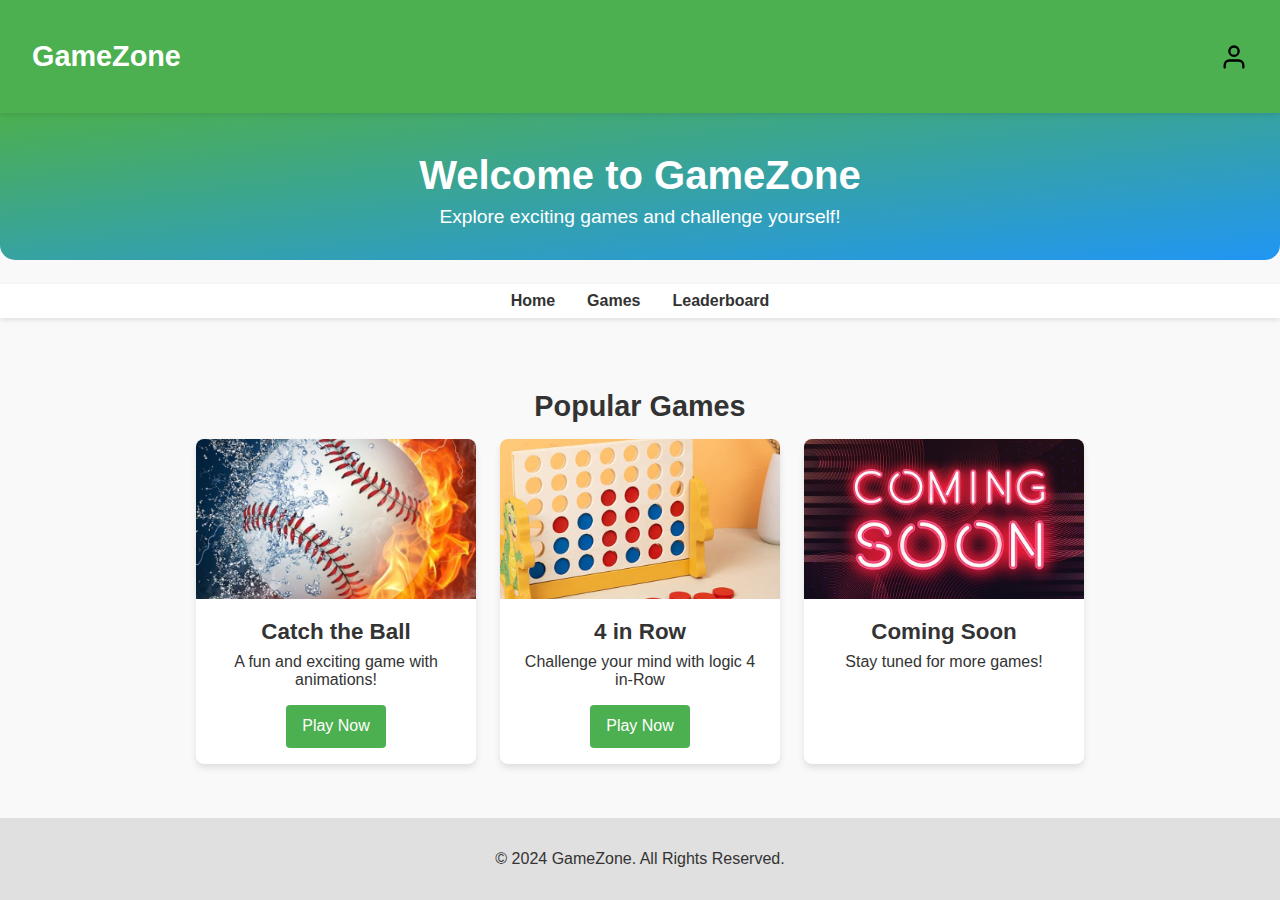
<file: index.html>
<!DOCTYPE html>
<html lang="en">
<head>
    <meta charset="UTF-8">
    <meta name="viewport" content="width=device-width, initial-scale=1.0">
    <title>GameZone - Home</title>
    <link rel="stylesheet" href="css/index.css">
    <link rel="stylesheet" href="css/style.css">
</head>
<body>
    <!-- Header -->
    <header>
        <h1>GameZone</h1>
        <div class="user-container">
            <img src="static/icons/user.svg" alt="User Icon" class="user-icon" id="userIcon">
            <span id="usernameDisplay" style="display: none;">Hello, User</span>
        </div>
    </header>
    

    <!-- Banner -->
    <section class="banner">
        <h2>Welcome to GameZone</h2>
        <p>Explore exciting games and challenge yourself!</p>
    </section>

    <!-- Navigation -->
    <nav>
        <ul class="nav-links">
            <li><a href="#">Home</a></li>
            <li><a href="#games">Games</a></li>
            <li><a href="html/leaderboard.html">Leaderboard</a></li>
        </ul>
    </nav>

    <!-- Main Content -->
    <main>
        <section class="games-preview">
            <h3>Popular Games</h3>
            <div id="games" class="game-list">
                <!-- Game 1 -->
                <div class="game-card">
                    <img src="static/img/ball.jpeg" alt="Ball">
                    <h4>Catch the Ball</h4>
                    <p>A fun and exciting game with animations!</p>
                    <button onclick="location.href='html/game1.html'">Play Now</button>
                </div>
                <!-- Game 2 -->
                <div class="game-card">
                    <img src="static/img/4-in-row.jpeg" alt="4-in-row">
                    <h4>4 in Row</h4>
                    <p>Challenge your mind with logic 4 in-Row</p>
                    <button onclick="location.href='html/game2.html'">Play Now</button>
                </div>
                <!-- Coming Soon -->
                <div class="game-card">
                    <img src="static/img/soon.jpeg" alt="Coming Soon">
                    <h4>Coming Soon</h4>
                    <p>Stay tuned for more games!</p>
                </div>
            </div>
        </section>
    </main>

    <!-- Footer -->
    <footer>
        <p>&copy; 2024 GameZone. All Rights Reserved.</p>
    </footer>

 <!-- Login Popup -->
<div class="popup-container" id="loginPopup">
    <div class="popup">
        <h2>Login</h2>
        <form id="login-form">
            <label for="login-username">Username</label>
            <input type="text" id="login-username" name="username" placeholder="Enter your username" required>
        
            <label for="login-password">Password</label>
            <input type="password" id="login-password" name="password" placeholder="Enter your password" required>
        
            <button type="submit">Login</button>
        </form>
        <p>Don't have an account? <a href="#" id="openRegister">Register here</a></p>
        <button class="close-btn" id="closeLogin">×</button>
    </div>
</div>

<!-- Registration Popup -->
<div class="popup-container" id="registerPopup">
    <div class="popup">
        <h2>Register</h2>
        <form id="register-form">
            <label for="register-username">Username</label>
            <input type="text" id="register-username" name="username" placeholder="Choose a username" required>
        
            <label for="register-email">Email</label>
            <input type="email" id="register-email" name="email" placeholder="Enter your email" required>
        
            <label for="register-password">Password</label>
            <input type="password" id="register-password" name="password" placeholder="Create a password" required>
        
            <label for="register-confirm-password">Confirm Password</label>
            <input type="password" id="register-confirm-password" name="confirm-password" placeholder="Confirm your password" required>
        
            <button type="submit">Register</button>
        </form>
        
        <button class="close-btn" id="closeRegister">×</button>
    </div>
</div>

    <script src="js/main.js"></script>
    <script src="js/auth.js"></script>
</body>
</html>
</file>
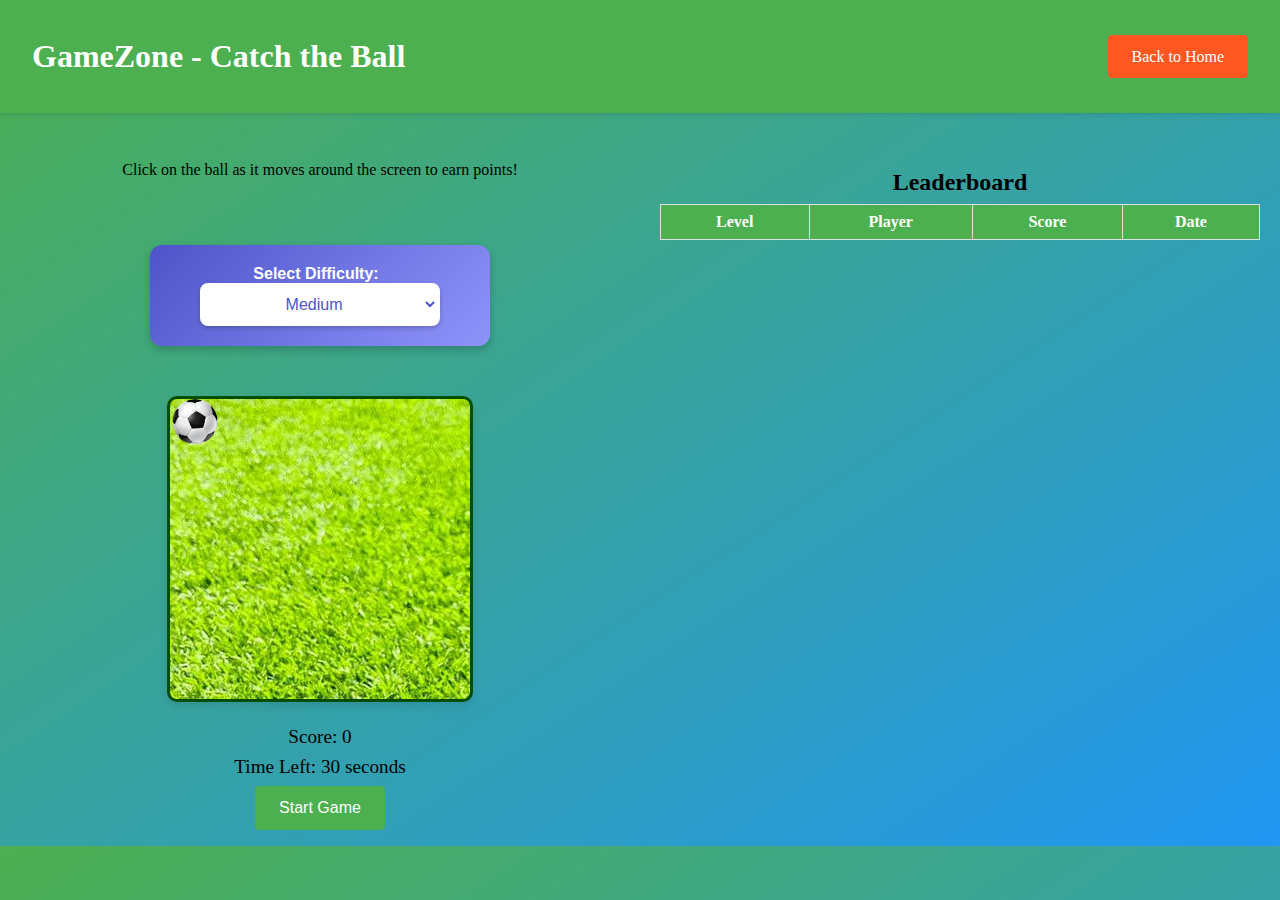
<file: html/game1.html>
<!DOCTYPE html>
<html lang="en">
<head>
    <meta charset="UTF-8">
    <meta name="viewport" content="width=device-width, initial-scale=1.0">
    <title>Game 1 - Catch the Ball</title>
    <link rel="stylesheet" href="../css/games.css">
    <link rel="stylesheet" href="../css/game1.css">
    <link rel="stylesheet" href="../css/style.css">
</head>
<body>
    <!-- Header -->
    <header>
        <h1>GameZone - Catch the Ball</h1>
        <a href="../index.html" class="btn-back">Back to Home</a>
    </header>

    <!-- Game Area -->
    <main>
        <section class="game-container">
            <p>Click on the ball as it moves around the screen to earn points!</p>

            <!-- Difficulty Selector -->
            <div class="difficulty">
                <label for="difficulty">Select Difficulty:</label>
                <select id="difficulty">
                    <option value="easy">Easy</option>
                    <option value="medium" selected>Medium</option>
                    <option value="hard">Hard</option>
                </select>
            </div>

            <!-- Timer and Game Area -->
            <div class="game-area" id="gameArea">
                <div class="ball" id="ball"></div>
            </div>
            <div class="game-info">
                <p>Score: <span id="score">0</span></p>
                <p>Time Left: <span id="timeLeft">30</span> seconds</p>
                <button id="startGame" class="btn-primary">Start Game</button>
            </div>
        </section>
        <!-- Leaderboard -->
        <section class="leaderboard">
            <h3>Leaderboard</h3>
            <table id="leaderboardTable">
                <tr>
                    <th>Level</th>
                    <th>Player</th>
                    <th>Score</th>
                    <th>Date</th>
                </tr>
                <!-- Dynamic rows will be added here -->
            </table>
        </section>
    </main>

    <!-- Sound Effects -->
    <audio id="clickSound" src="../static/audio/click.mp3"></audio>
    <audio id="gameOverSound" src="../static/audio/game-over.mp3"></audio>

    <script src="../js/game1.js"></script>
</body>
</html>
</file>
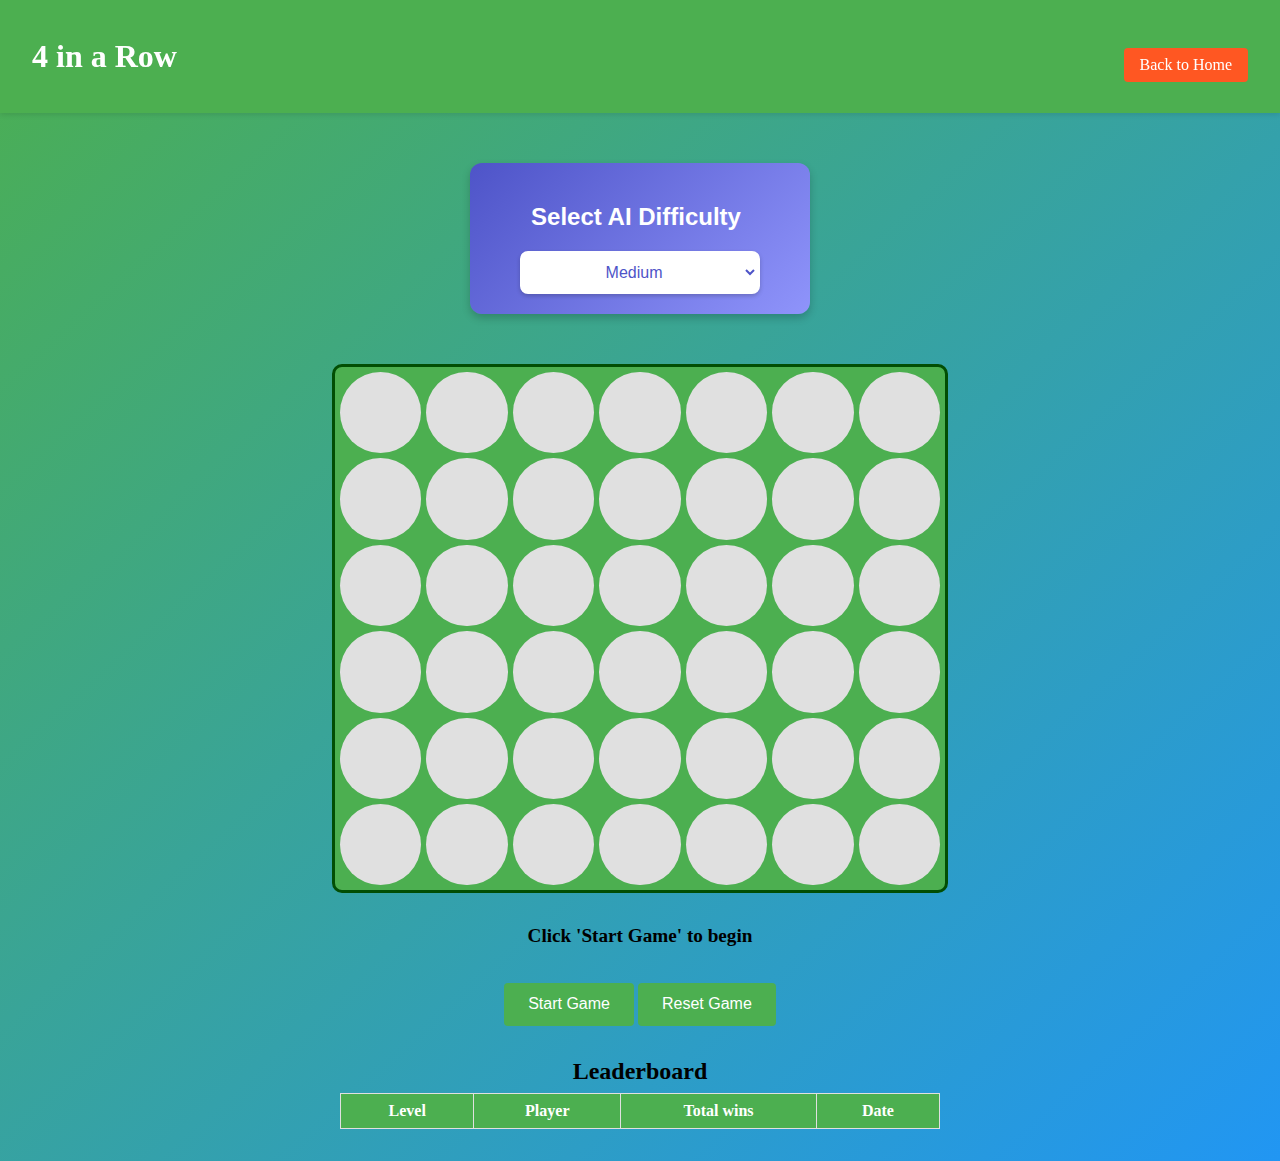
<file: html/game2.html>
<!DOCTYPE html>
<html lang="en">
<head>
    <meta charset="UTF-8">
    <meta name="viewport" content="width=device-width, initial-scale=1.0">
    <title>4 in a Row</title>
    <link rel="stylesheet" href="../css/games.css">
    <link rel="stylesheet" href="../css/game2.css">
    <link rel="stylesheet" href="../css/style.css">
</head>
<body>
    <header>
        <h1>4 in a Row</h1>
        <a href="../index.html" class="btn-back">Back to Home</a>
    </header>

    <!-- Difficulty Selection -->
    <section class="difficulty-selection unique">
        <h2>Select AI Difficulty</h2>
        <select id="difficulty">
            <option value="easy">Easy</option>
            <option value="medium" selected>Medium</option>
            <option value="hard">Hard</option>
        </select>
    </section>

    <!-- Game Area -->
    <main class="game-container">
        <div class="board-container">
            <div id="gameBoard" class="board"></div>
        </div>
        <p id="turnIndicator">Player 1's turn (Red)</p>
        <button id="startButton" class="btn-primary">Start Game</button>
        <button id="resetButton" class="btn-primary">Reset Game</button>

        <!-- Leaderboard -->
        <div class="leaderboard">
            <h3>Leaderboard</h3>
            <table id="leaderboardTable">
                <tr>
                    <th>Level</th>
                    <th>Player</th>
                    <th>Total wins</th>
                    <th>Date</th>
                </tr>
                <!-- Dynamic rows will be added here -->
            </table>
        </div>
    </main>

    <!-- Sound Effects -->
    <audio id="startSound" src="../static/audio/game-start.mp3"></audio>
    <audio id="clickSound" src="../static/audio/click.mp3"></audio>
    <audio id="gameOverSound" src="../static/audio/game-over.mp3"></audio>

    <script src="../js/game2.js"></script>
</body>
</html>
</file>
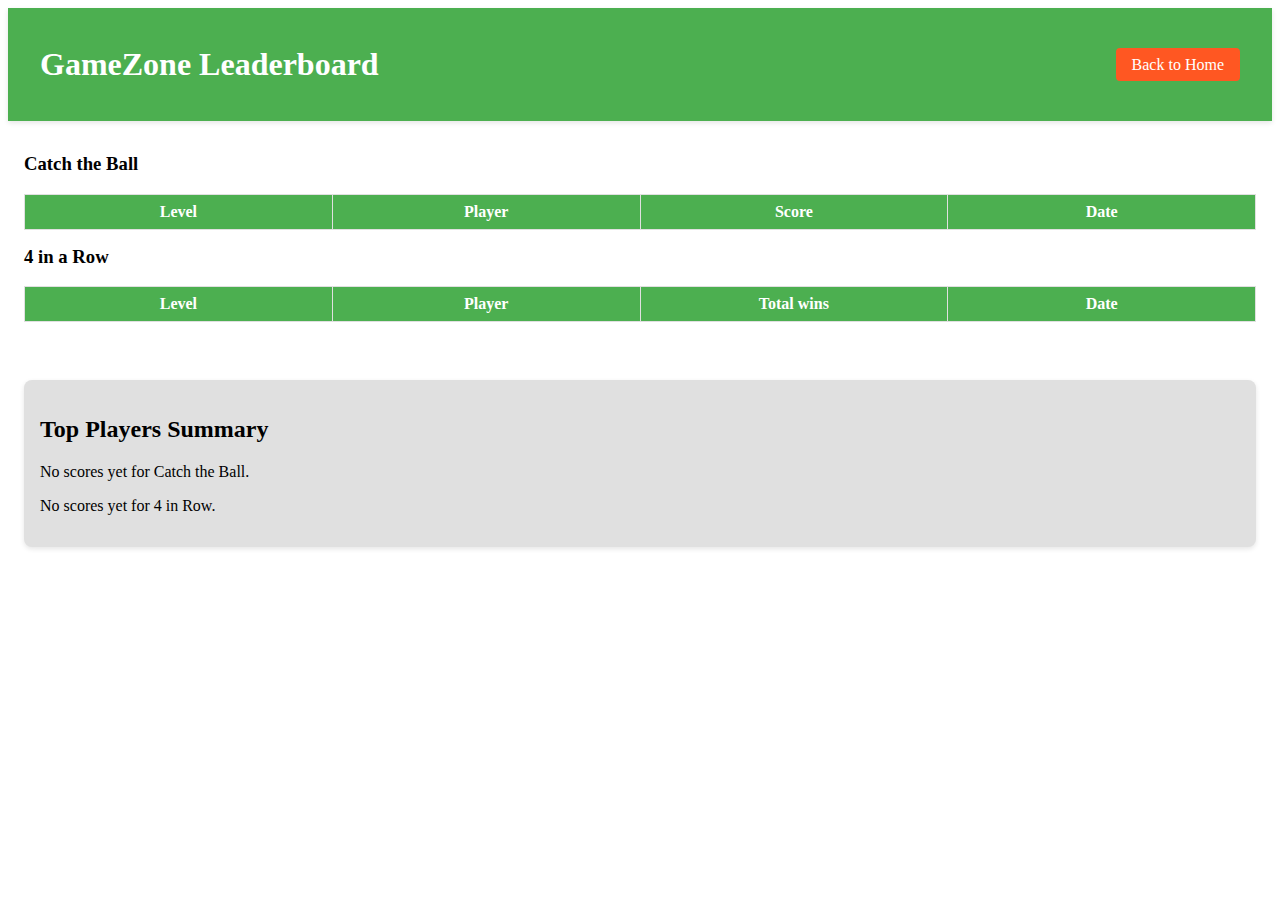
<file: html/leaderboard.html>
<!DOCTYPE html>
<html lang="en">
<head>
    <meta charset="UTF-8">
    <meta name="viewport" content="width=device-width, initial-scale=1.0">
    <title>Leaderboard</title>
    <link rel="stylesheet" href="../css/style.css">
    <link rel="stylesheet" href="../css/leaderboard.css">
</head>
<body>
    <!-- Header -->
    <header>
        <h1>GameZone Leaderboard</h1>
        <nav>
            <ul class="nav-links">
                <li><a class="btn-back" href="../index.html">Back to Home</a></li>
            </ul>
        </nav>
    </header>

    <!-- Main Content -->
    <main class="leaderboard-container">
        <!-- Scores Section -->
        <section class="leaderboard-tables">
            <div id="game1Scores">
                <h3>Catch the Ball</h3>
                <table id="leaderboardTableGame1">
                    <thead>
                        <tr>
                            <th>Level</th>
                            <th>Player</th>
                            <th>Score</th>
                            <th>Date</th>
                        </tr>
                    </thead>
                    <tbody>
                        <!-- Dynamic rows will be added here -->
                    </tbody>
                </table>
            </div>
            <div id="game2Scores">
                <h3>4 in a Row</h3>
                <table id="leaderboardTableGame2">
                    <thead>
                        <tr>
                            <th>Level</th>
                            <th>Player</th>
                            <th>Total wins</th>
                            <th>Date</th>
                        </tr>
                    </thead>
                    <tbody>
                        <!-- Dynamic rows will be added here -->
                    </tbody>
                </table>
            </div>
        </section>

        <!-- Summary Section -->
        <section class="leaderboard-summary">
            <h2>Top Players Summary</h2>
            <div id="summaryContent">
                <ul>
                    <!-- Summary content will be dynamically added -->
                </ul>
            </div>
        </section>
    </main>
    
    <script src="../js/leaderboard.js"></script>
</body>
</html>
</file>
<file: css/index.css>
/* Global Variables */
@import url('colors.css');

/* General Styles */
body {
    margin: 0;
    padding: 0;
    font-family: var(--font-main);
    background-color: var(--background-color);
    color: var(--text-color);
    display: flex;
    flex-direction: column;
    min-height: 100vh;
}

header h1 {
    margin: 0;
    font-size: 1.8rem;
    font-weight: bold;
}

.user-container {
    display: flex;
    align-items: center;
    gap: 0.5rem;
}

.user-icon {
    cursor: pointer;
}

#usernameDisplay {
    font-size: 1rem;
    color: var(--white);
    font-weight: bold;
}


/* Banner */
.banner {
    text-align: center;
    background: linear-gradient(to bottom right, var(--primary-color), var(--secondary-color));
    color: var(--white);
    padding: 2rem 1rem;
    margin-bottom: 1.5rem;
    border-radius: 0 0 15px 15px;
}

.banner h2 {
    font-size: 2.5rem;
    margin: 0.5rem 0;
}

.banner p {
    font-size: 1.2rem;
    margin: 0;
}

/* Navigation */
nav {
    background-color: var(--white);
    padding: 0.5rem 0;
    box-shadow: 0 2px 5px var(--shadow-color);
}

.nav-links {
    display: flex;
    justify-content: center;
    list-style: none;
    padding: 0;
    margin: 0;
}

.nav-links li {
    margin: 0 1rem;
}

.nav-links a {
    text-decoration: none;
    color: var(--text-color);
    font-size: 1rem;
    font-weight: bold;
    transition: color 0.3s ease;
}

.nav-links a:hover {
    color: var(--primary-color);
}

/* Main Content */
main {
    padding: 2rem 1rem;
    width: 90%;
    max-width: 1200px;
    margin: auto;
}

.games-preview h3 {
    font-size: 1.8rem;
    margin-bottom: 1rem;
    text-align: center;
}

.game-list {
    display: flex;
    flex-wrap: wrap;
    gap: 1.5rem;
    justify-content: center;
}

.game-card {
    background: var(--white);
    border-radius: 8px;
    box-shadow: 0 4px 6px var(--shadow-color);
    overflow: hidden;
    text-align: center;
    width: 280px;
    transition: transform 0.3s ease, box-shadow 0.3s ease;
}

.game-card img {
    width: 100%;
    height: 160px;
    object-fit: cover;
}

.game-card h4 {
    margin: 1rem 0 0.5rem;
    font-size: 1.4rem;
}

.game-card p {
    margin: 0 1rem 1rem;
    font-size: 1rem;
    color: var(--text-color);
}

.game-card button {
    background-color: var(--primary-color);
    color: var(--white);
    border: none;
    padding: 0.8rem 1rem;
    margin-bottom: 1rem;
    font-size: 1rem;
    cursor: pointer;
    border-radius: 4px;
    transition: background-color 0.3s ease;
}

.game-card button:hover {
    background-color: var(--hover-color);
}

.game-card:hover {
    transform: translateY(-5px);
    box-shadow: 0 8px 10px var(--shadow-color);
}


/* Pop-Up Styles */
.popup-container {
    display: none;
    position: fixed;
    top: 0;
    left: 0;
    width: 100%;
    height: 100%;
    background: rgba(0, 0, 0, 0.5);
    align-items: center;
    justify-content: center;
    z-index: 1000;
}

.popup {
    background: white;
    padding: 2rem;
    border-radius: 8px;
    text-align: center;
    width: 90%;
    max-width: 400px;
    position: relative;
}

.popup h2 {
    color: var(--primary-color);
}

.popup input {
    width: 90%;
    padding: 0.8rem;
    margin: 0.5rem 0;
    border: 1px solid var(--light-gray);
    border-radius: 4px;
}

.popup button {
    margin-top: 1rem;
    padding: 0.8rem;
    width: 100%;
}

.close-btn {
    position: absolute;
    top:-20px;
    left:45%;
    background: transparent;
    border: none;
    font-size: 1.5rem;
    color: var(--text-color);
    cursor: pointer;
}

.popup-container.active {
    display: flex;
}
</file>
<file: css/style.css>
header {
  display: flex;
  justify-content: space-between;
  align-items: center;
  background-color: var(--primary-color);
  color: var(--white);
  padding: 1rem 2rem;
  box-shadow: 0 2px 5px var(--shadow-color);
  position: sticky;
  top: 0;
  z-index: 1000;
  min-height: 9vh;
}

/* Footer */
footer {
  background-color: var(--light-gray);
  padding: 1rem;
  text-align: center;
  color: var(--text-color);
  margin-top: auto;
}

::-webkit-scrollbar {
    display: none;
  }
</file>
<file: css/games.css>
@import url('colors.css');

body{
    margin: 0;
    padding: 0;
    background: linear-gradient(to bottom right, var(--primary-color), var(--secondary-color));;
}

/* Buttons */
.btn-primary, .btn-back {
    padding: 0.8rem 1.5rem;
    border: none;
    border-radius: 4px;
    cursor: pointer;
    font-size: 1rem;
    color: var(--white);
    transition: background-color 0.3s ease;
}

.btn-primary {
    background-color: var(--primary-color);
}

.btn-primary:hover {
    background-color: var(--hover-color);
}

.btn-back {
    background-color: var(--accent-color);
    text-decoration: none;
}

.btn-back:hover {
    background-color: darkorange;
}

/* Difficulty Selector */
.difficulty, .difficulty-selection {
    background: linear-gradient(135deg, #4e54c8, #8f94fb);
    color: #fff;
    text-align: center;
    padding: 20px;
    border-radius: 12px;
    box-shadow: 0 4px 8px rgba(0, 0, 0, 0.2);
    width: 300px;
    margin: 50px auto;
    font-family: 'Arial', sans-serif;
}

.difficulty label, .difficulty-selection h2 {
    margin-right: 0.5rem;
    font-weight: bold;
}

.difficulty select, .difficulty-selection select {
    padding: 0.5rem;
    border: 1px solid var(--light-gray);
    border-radius: 4px;
    font-size: 1rem;
}

#difficulty{
    width: 80%;
    padding: 10px;
    font-size: 16px;
    border: 2px solid #fff;
    border-radius: 8px;
    background: #fff;
    color: #4e54c8;
    outline: none;
    transition: all 0.3s ease;
    box-shadow: 0 2px 4px rgba(0, 0, 0, 0.2);
}
/* Dropdown hover and focus effects */
#difficulty:hover,
#difficulty:focus {
    border-color: #8f94fb;
    box-shadow: 0 4px 8px rgba(0, 0, 0, 0.3);
    
}

/* Dropdown option styling */
#difficulty option {
    background-color: #fff;
    color: #4e54c8;
    text-align: center;
}

/* Leaderboard */
.leaderboard {
    width: 50%;
    margin-top: 2rem;
    text-align: center;
}

.leaderboard h3 {
    font-size: 1.5rem;
    margin-bottom: 0.5rem;
}

#leaderboardTable {
    width: 100%;
    max-width: 600px;
    margin: 0 auto;
    border-collapse: collapse;
    font-size: 1rem;
    margin-bottom: 2rem;
}

#leaderboardTable th,
#leaderboardTable td {
    border: 1px solid var(--light-gray);
    padding: 0.5rem 1rem;
    text-align: center;
}

#leaderboardTable th {
    background-color: var(--primary-color);
    color: white;
    font-weight: bold;
}

#leaderboardTable td {
    background-color: var(--light-gray);
}
</file>
<file: css/game1.css>
main{
    display: flex;
    flex-direction: row;
    justify-items: center;
    justify-content: space-between;
}

/* Game Area Styling */
.game-container {
    width: 50%;
    display: flex;
    flex-direction: column;
    align-items: center;
    margin-top: 2rem;
}

#gameArea {
    position: relative;
    width: 300px;
    height: 300px;
    background: url("../static/img/gras.jpg");
    background-color: #f2f2f2;
    border: 3px solid #024e04;
    border-radius: 10px;
    box-shadow: 0 4px 8px rgba(0, 0, 0, 0.1);
    overflow: hidden;
}


#ball {
    position: absolute;
    width: 50px;
    height: 50px;
    border-radius: 50%;
    background-image: url('../static/img/ball_.png');
    background-size:contain;
    background-repeat: no-repeat;
    cursor: pointer;
    transition: all 0.3s ease;
}



/* Game Info Styling */
.game-info {
    text-align: center;
    margin: 1rem 0;
}

.game-info p {
    font-size: 1.2rem;
    margin: 0.5rem 0;
}

/* Responsive Design */
@media (max-width: 768px) {
    main {
        flex-direction: column;
        align-items: center;
        justify-content: center;
    }

    .game-container, .leaderboard {
        width: 90%;
    }

    #gameArea {
        width: 80%;
        max-width: 250px;
        height: 250px;
    }

    #ball {
        width: 20%;
        max-width: 40px;
        height: 20%;
        max-height: 40px;
    }

    .difficulty select {
        max-width: 100%;
    }

    .game-info p {
        font-size: 0.9rem;
    }

    header {
        flex-direction: column;
        align-items: center;
        text-align: center;
    }

    header h1 {
        font-size: 1.2rem;
        margin-bottom: 0.5rem;
    }

    header .btn-back {
        font-size: 0.8rem;
        padding: 0.4rem 0.8rem;
    }
}

@media (max-width: 480px) {
    header {
        flex-direction: column;
        align-items: flex-start;
        padding: 1rem;
    }

    #gameArea {
        width: 90%;
        max-width: 200px;
        height: 200px;
    }

    #ball {
        width: 25%;
        max-width: 30px;
        height: 25%;
        max-height: 30px;
    }

    .difficulty, .game-info {
        font-size: 0.8rem;
    }

    #leaderboardTable {
        font-size: 0.8rem;
    }
}
</file>
<file: css/game2.css>
@import url(colors.css);

.unique{
    text-align: center;
}

.btn-back {
    display: inline-block;
    margin-top: 1rem;
    padding: 0.5rem 1rem;
    background-color: var(--accent-color);
    color: var(--white);
    border: none;
    border-radius: 4px;
    text-decoration: none;
}

.btn-back:hover {
    background-color: darkorange;
}

/* Game Area */
.game-container {
    text-align: center;
    margin: 2rem auto;
    width: 90%;
    max-width: 700px;
}

.board {
    display: grid;
    grid-template-columns: repeat(7, 1fr);
    grid-gap: 5px;
    background-color: var(--primary-color);
    padding: 5px;
    border-radius: 10px;
    width: 100%;
    max-width: 600px;
    margin: 2rem auto;
    border: 3px solid #024e04;
}

.cell {
    background-color: var(--light-gray);
    width: 100%;
    padding-top: 100%; /* Square cells */
    position: relative;
    border-radius: 50%;
    cursor: pointer;
    transition: background-color 0.3s;
}

.cell:hover {
    background-color: var(--secondary-color);
}

.disc {
    position: absolute;
    top: 0;
    left: 0;
    width: 100%;
    height: 100%;
    border-radius: 50%;
    background-color: transparent;
    animation-duration: 0.9s; /* Adjust duration as needed */
    animation-timing-function: ease-out;
}

@keyframes drop {
    from {
        transform: translateY(-500%);
        opacity: 50%;
    }
    to {
        transform: translateY(0);
        opacity: 1;
    }
}


.disc.red {
    background-color: red;
    animation-name: drop;
}

.disc.yellow {
    background-color: yellow;
    animation-name: drop;
}

#turnIndicator {
    font-size: 1.2rem;
    margin-top: 1rem;
    font-weight: bold;
}

.btn-primary {
    margin-top: 1rem;
    padding: 0.8rem 1.5rem;
    background-color: var(--primary-color);
    color: var(--white);
    border: none;
    border-radius: 4px;
    cursor: pointer;
    font-size: 1rem;
}

.btn-primary:hover {
    background-color: var(--hover-color);
}

.leaderboard{
    width: 100%;
}
</file>
<file: css/leaderboard.css>
/* Global Variables */
@import url('colors.css');

nav ul li {
    list-style: none;
}
.btn-back {
    background-color: var(--accent-color);
    color: var(--white);
    padding: 0.5rem 1rem;
    border: none;
    border-radius: 4px;
    text-decoration: none;
    font-size: 1rem;
    transition: background-color 0.3s ease;
}

.btn-back:hover {
    background-color: darkorange;
}

/* Leaderboard Layout */
.leaderboard-container {
    display: flex;
    flex-direction: column;
    flex-wrap: wrap;
    gap: 1.5rem;
    padding: 1rem;
}

/* .leaderboard-tables {
    flex: 200; /* Wide section for tables
}*/

.leaderboard-tables h3 {
    margin-top: 1rem;
}

.leaderboard-summary {
    background-color: var(--light-gray);
    padding: 1rem;
    border-radius: 8px;
    box-shadow: 0 2px 5px var(--shadow-color);
}

#leaderboardTableGame1,
#leaderboardTableGame2 {
    width: 100%;
    border-collapse: collapse;
    margin: 1rem 0;
}

#leaderboardTableGame1 th,
#leaderboardTableGame2 th,
#leaderboardTableGame1 td,
#leaderboardTableGame2 td {
    width: 25%;
    border: 1px solid var(--light-gray);
    padding: 0.5rem;
    text-align: center;
}

#leaderboardTableGame1 th,
#leaderboardTableGame2 th {
    background-color: var(--primary-color);
    color: white;
}

/* Responsive Design */
@media (max-width: 768px) {
    header {
        flex-direction: column;
        align-items: center;
        text-align: center;
    }

    header h1 {
        font-size: 1.2rem;
        margin-bottom: 0.5rem;
    }

    header .btn-back {
        font-size: 0.8rem;
        padding: 0.4rem 0.8rem;
    }
}
</file>
